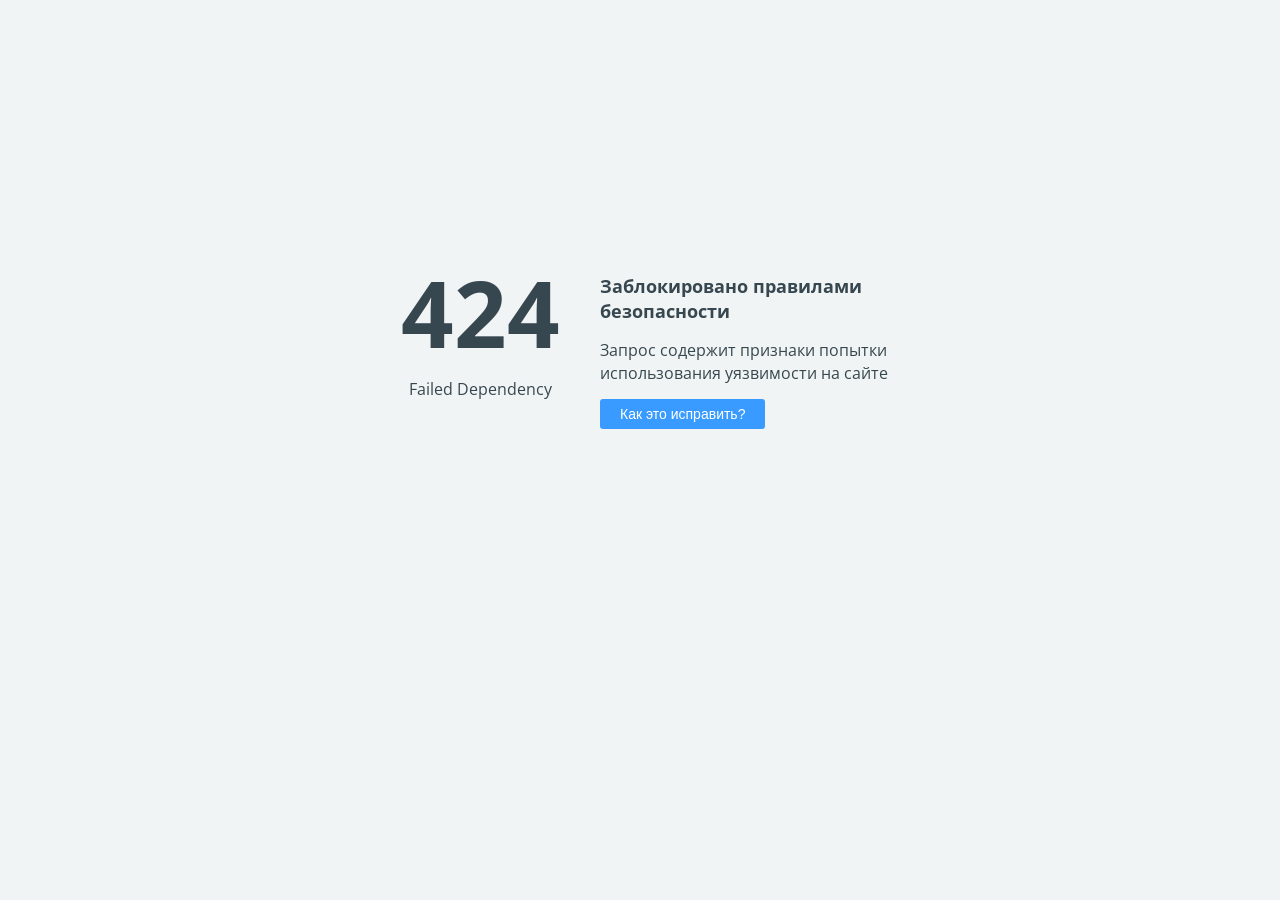
<file: css/plugins/images/layers-2x.html>
<!doctype html>
<html>
<head>
    <title>424 Failed Dependency</title>
    <meta charset="UTF-8">
    <meta name="viewport" content="width=device-width">
    <link href='https://fonts.googleapis.com/css?family=Open+Sans:400,700&subset=latin,cyrillic' rel='stylesheet' type='text/css'>
    <style>
        body {
            background-color: #f1f4f5;
            color: #37474f;
            line-height: 1.4;
            font-family: 'Open Sans', sans-serif;
            margin: 0;
            padding: 0;
            }
        .error_code {
            display: block;
            font-size: 92px;
            font-weight: 700;
            margin-top: -25px;
            }
        .error_brief {
            display: block;
            font-size: 18px;
            font-weight: 700;
            margin-bottom: 15px;
            }
        .help_button, .fix_button {
            background-color: #399bff;
            color: #fff;
            margin-top: 15px;
            font-size: 14px;
            padding: 7px 20px 7px 20px;
            border: none;
            border-radius: 3px;
            vertical-align: middle;
            cursor: pointer;
            }
        .fix_button {
            background-color: #38ad41;
            }
        #fix_details {
            margin-top: 40px;
            visibility: hidden;
            opacity: 0;
            transition: visibility 0.3s, opacity 0.3s linear;
            }
    </style>

    <script language="JavaScript">
        function toggleHelp() {
            var e = document.getElementById("fix_details");
            if (e.style.visibility == 'visible') {
                e.style.visibility = 'hidden';
                e.style.opacity = 0;
            } else {
                e.style.visibility = 'visible';
                e.style.opacity = 1;
            }
        }
    </script>
</head>
<body>

<div style="display: table; position: absolute; height: 100%; width: 100%;">
    <div style="display: table-cell; vertical-align: middle; padding: 0 40px;">
        <div style="margin-left: auto; margin-right: auto; width: 520px;">
            <div style="float:left; width:200px; text-align: center; padding-right: 20px;">
                <span class="error_code">424</span>
                <span class="error_description">Failed Dependency</span>
            </div>
            <div style="float:left; width:300px;">
                <span class="error_brief">Заблокировано правилами безопасности</span>
                <span class="error_detail">Запрос содержит признаки попытки использования уязвимости на сайте</span>
                <br>
                <input type="button" value="Как это исправить?" class="help_button" onclick="toggleHelp()">
            </div>
            <div style="clear:both"></div>
            <div id="fix_details">
                Если Вы администратор сайта, самый быстрый способ исправить эту ошибку &mdash; воспользоваться
                Технической проверкой сайта в панели управления хостингом.
                
                <br>
                <input type="button" value="Техническая проверка сайта" class="fix_button" onclick="location.href = 'https://adm.tools/troubleshooting/?host=trail.malyarchuk.space&error=424&request=YEfnCrQYBLT7RqZi0d3fGgAAAKc&time=2021-03-09%2023:22:18'">
                <br><br>
                <a href="https://www.ukraine.com.ua/faq/error-424.html">Подробнее о возможных причинах ошибки...</a>
            </div>
        </div>
    </div>
</div>

</body>
</html>
</file>
